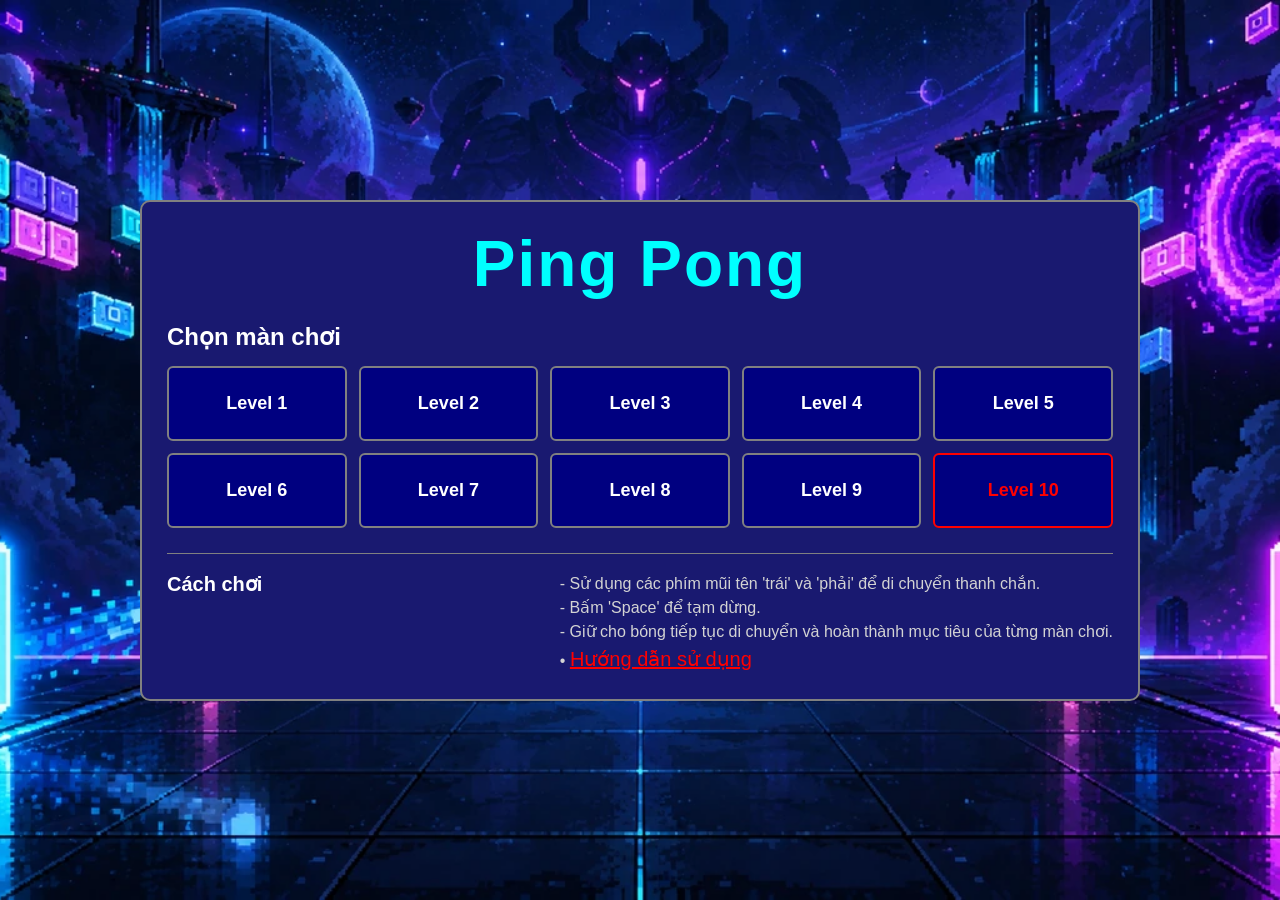
<file: index.html>
<!DOCTYPE html>
<html lang="vi">
<head>
    <meta charset="UTF-8">
    <title>Ping Pong Game</title>

    <style>
:root {
    /* Màu */
    --color-bg: midnightblue;
    --color-bg-secondary: navy;
    --color-surface: darkslategray;
    --color-primary: dodgerblue;
    --color-accent: cyan;
    --color-success: limegreen;
    --color-warning: orange;
    --color-danger: red;
    --color-text: white;
    --color-text-muted: lightgray;
    --color-border: gray;

    /* Phông */
    --font-main: Arial, sans-serif;
}

* {
    box-sizing: border-box;
    margin: 0;
    padding: 0;
}

body {
    min-height: 100vh;
    font-family: var(--font-main);
    background: var(--color-bg);
    color: var(--color-text);
}

button,
a {
    font: inherit;
}

[hidden] {
    display: none !important;
}

.menu-page,
.game-page {
    width: 100%;
}

.menu-page {
    display: flex;
    justify-content: center;
    align-items: center;
    min-height: 100vh;
    padding: 20px;
    background-image: url("assets/images/menu-bg.webp");
    background-size: cover;
    background-position: center;
}

.menu-page .main-menu {
    width: 95vw;
    max-width: 1000px;
    padding: 25px;
    background: var(--color-bg);
    border: 2px solid var(--color-border);
    border-radius: 10px;
}

.menu-page .game-header {
    margin-bottom: 22px;
}

.menu-page .game-header h1 {
    font-size: 64px;
    font-weight: bold;
    text-align: center;
}

.menu-page .game-label {
    color: var(--color-accent);
    letter-spacing: 2px;
}

.menu-page .level-selection {
    margin-bottom: 25px;
}

.menu-page .section-header {
    margin-bottom: 15px;
}

.menu-page .section-header h2 {
    font-size: 24px;
}

.menu-page .level-grid {
    display: grid;
    grid-template-columns: repeat(5, 1fr);
    gap: 12px;
}

.menu-page .level-button {
    min-height: 75px;
    display: flex;
    align-items: center;
    justify-content: center;
    padding: 12px;
    background: var(--color-bg-secondary);
    color: var(--color-text);
    border: 2px solid var(--color-border);
    border-radius: 6px;
    text-decoration: none;
    font-size: 18px;
    font-weight: bold;
}

.menu-page .level-button:hover {
    border-color: var(--color-primary);
    background: var(--color-surface);
}

.menu-page .boss-level {
    border-color: var(--color-danger);
    color: var(--color-danger);
}

.menu-page .instructions {
    display: flex;
    justify-content: space-between;
    gap: 20px;
    padding-top: 18px;
    border-top: 1px solid var(--color-border);
}

.menu-page .instructions h2 {
    font-size: 20px;
}

.menu-page .instructions p {
    max-width: 620px;
    color: var(--color-text-muted);
    line-height: 1.5;
}

.game-page {
    display: flex;
    justify-content: center;
    min-height: 100vh;
    padding: 15px;
}

.game-page .game-container {
    width: 100%;
}

.game-page .game-header-container {
    display: flex;
    flex-direction: column;
    width: 60%;
    margin: 0 auto;
}

.game-page .game-header {
    display: flex;
    justify-content: space-between;
    align-items: center;
    gap: 12px;
    margin-bottom: 12px;
}

.game-page .game-header h1 {
    font-size: 30px;
}

.game-page #levelNumber {
    color: var(--color-primary);
}

.game-page .back-button,
.game-page .control-button {
    padding: 9px 14px;
    background: var(--color-surface);
    color: var(--color-text);
    border: 1px solid var(--color-border);
    border-radius: 6px;
    text-decoration: none;
    cursor: pointer;
}

.game-page .back-button:hover,
.game-page .control-button:hover {
    border-color: var(--color-primary);
}

.game-page .primary-button {
    background: var(--color-primary);
    border-color: var(--color-primary);
}

.game-page .game-info {
    display: grid;
    grid-template-columns: repeat(2, 1fr);
    gap: 10px;
    margin-bottom: 10px;
}

.game-page .info-card {
    padding: 10px 14px;
    background: var(--color-surface);
    border: 1px solid var(--color-border);
    border-radius: 6px;
}

.game-page .info-label {
    display: block;
    margin-bottom: 4px;
    color: var(--color-text-muted);
    font-size: 12px;
}

.game-page .info-card strong {
    font-size: 20px;
}

.game-page #score {
    color: var(--color-accent);
}

.game-page #lives {
    color: var(--color-danger);
}

.game-page .game-area {
    display: flex;
    justify-content: center;
}

.game-page #gameCanvas {
    display: block;
    max-width: 100%;
    background: var(--color-bg);
    border: 2px solid var(--color-border);
}

.game-page .game-controls,
.game-page .control-buttons {
    display: flex;
    gap: 8px;
}
    </style>
</head>

<body>
<div id="gamePage" class="game-page" hidden>
<main class="game-container">
    <div class="game-header-container">
        <header class="game-header">
            <div>
                <h1> Màn <span id="levelNumber">1</span></h1>
            </div>

            <section class="game-controls">
                <div class="control-buttons">
                    <button id="pauseButton" class="control-button" type="button" title="Bấm Space để tạm dừng">Tạm dừng</button>
                    <button id="restartButton" class="control-button primary-button" type="button">Chơi lại</button>
                    <a href="index.html" class="back-button">Menu</a>
                </div>
            </section>
        </header>

        <section class="game-info">
            <div class="info-card">
                <span class="info-label">Điểm: </span>
                <strong id="score">0</strong>
            </div>

            <div class="info-card">
                <span class="info-label">Mạng: </span>
                <strong id="lives">3</strong>
            </div>
        </section>
    </div>

    <section class="game-area">
        <canvas id="gameCanvas" width="900" height="600"></canvas>
    </section>
</main>

</div>

<div id="menuPage" class="menu-page" hidden>
<main class="main-menu">
    <header class="game-header">
        <h1 class="game-label">Ping Pong</h1>
    </header>

    <section class="level-selection">
        <div class="section-header">
            <h2>Chọn màn chơi</h2>
        </div>

        <div class="level-grid">
            <a class="level-button" href="index.html?level=1">Level 1</a>
            <a class="level-button" href="index.html?level=2">Level 2</a>
            <a class="level-button" href="index.html?level=3">Level 3</a>
            <a class="level-button" href="index.html?level=4">Level 4</a>
            <a class="level-button" href="index.html?level=5">Level 5</a>
            <a class="level-button" href="index.html?level=6">Level 6</a>
            <a class="level-button" href="index.html?level=7">Level 7</a>
            <a class="level-button" href="index.html?level=8">Level 8</a>
            <a class="level-button" href="index.html?level=9">Level 9</a>
            <a class="level-button boss-level" href="index.html?level=10">Level 10</a>
        </div>
    </section>

    <section class="instructions">
        <h2>Cách chơi</h2>
        <p>
            - Sử dụng các phím mũi tên 'trái' và 'phải' để di chuyển thanh chắn.<br>
            - Bấm 'Space' để tạm dừng.<br>
            - Giữ cho bóng tiếp tục di chuyển và hoàn thành mục tiêu của từng màn chơi.<br>
            • <a href="https://docs.google.com/document/d/1rIFDxdtC98yU3zXg_VE3LFxq8spXGVt6789zYHM4alM/edit?usp=drive_link" target="_blank" style="font-size: 20px; color: red">Hướng dẫn sử dụng</a>
        </p>
    </section>
</main>
</div>

<script src="game.js"></script>
</body>
</html>
</file>
